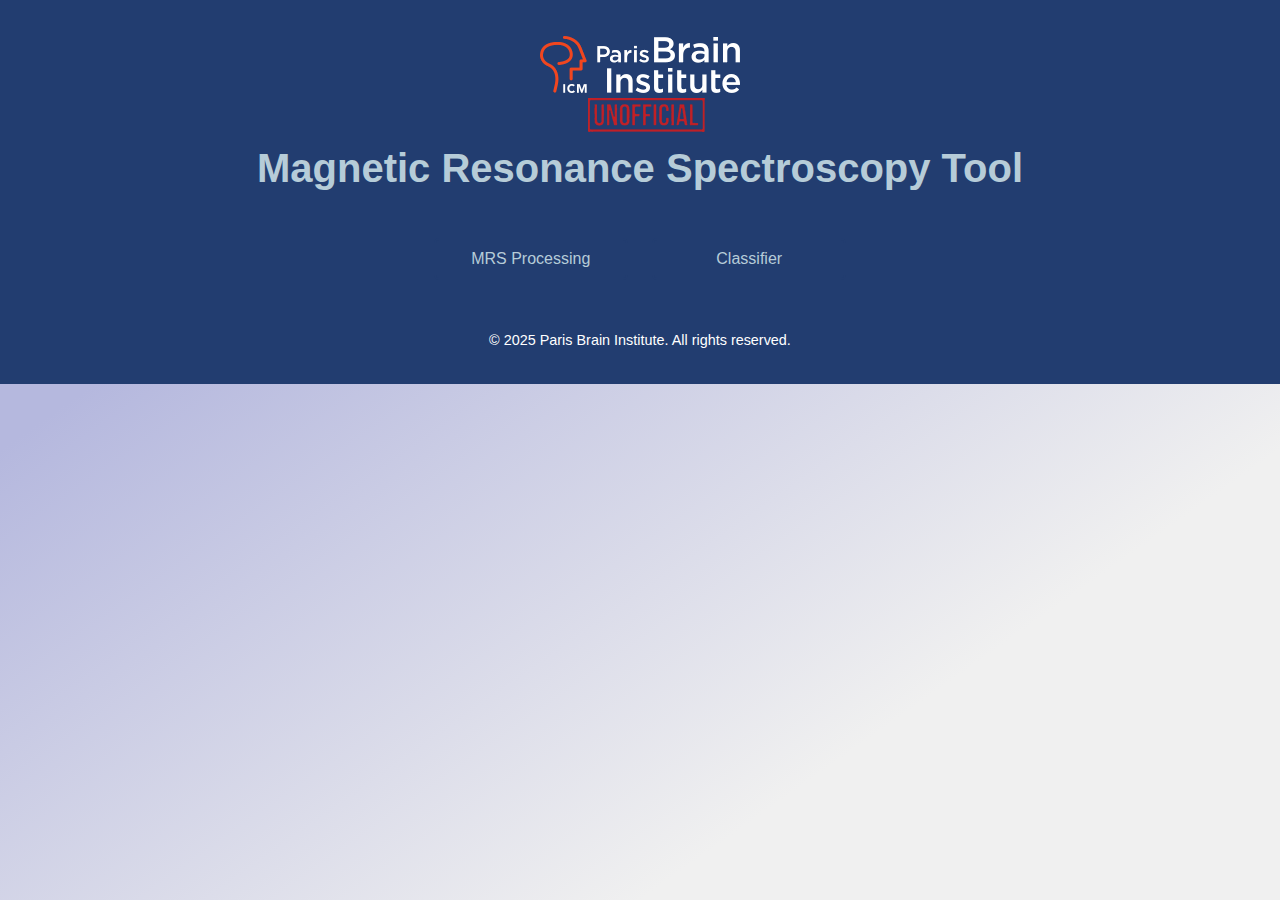
<file: static/index.html>
<!DOCTYPE html>
<html lang="en">
<head>
    <meta charset="UTF-8">
    <meta name="viewport" content="width=device-width, initial-scale=1.0">
    <title>Run Python Script</title>
    <link rel="stylesheet" href="/static/styles.css">
    <meta name="description" content="IDH MRS Classifier for analyzing and predicting medical data.">
    <meta name="keywords" content="IDH, MRS, Classifier, medical data, prediction, brain institute, paris brain institute, glioma">
    <meta name="author" content="Capucine Cadin, Valentin Cadin">
</head>
<body>
    <header>
        <div class="container">
            <!-- Logo -->
            <img src="/static/img/paris_institute_of_brain_logo.png" alt="Logo">

            <!-- Title -->
            <h1>Magnetic Resonance Spectroscopy Tool</h1>
        </div>
        <nav>
            <ul>
                <li><a href="/static/mrs-processing.html" class="nav-button unpressed">MRS Processing</a></li>
                <li><a href="/static/classifier.html" class="nav-button unpressed">Classifier</a></li>
            </ul>
        </nav>
    </header>

    <footer>
        <div class="container">
            <p>&copy; 2025 Paris Brain Institute. All rights reserved.</p>
        </div>
    </footer>
</body>
</html>
</file>
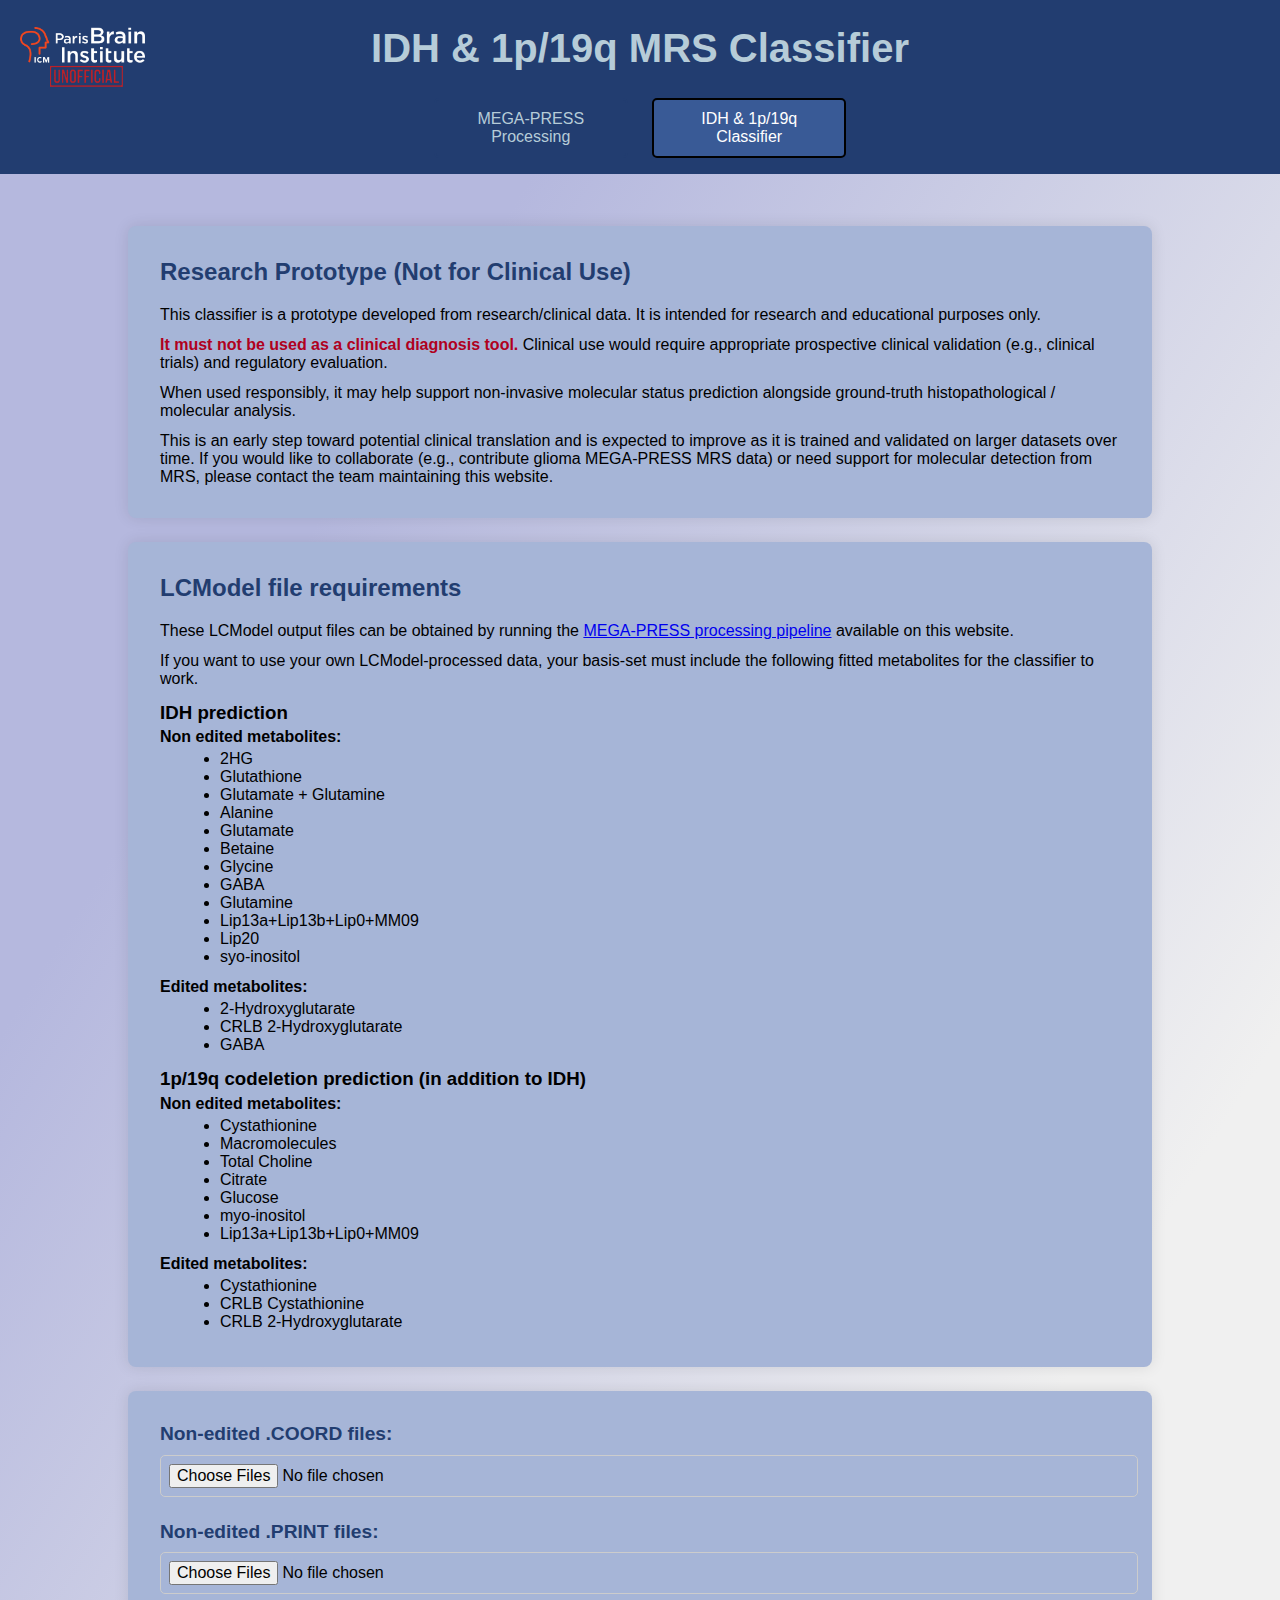
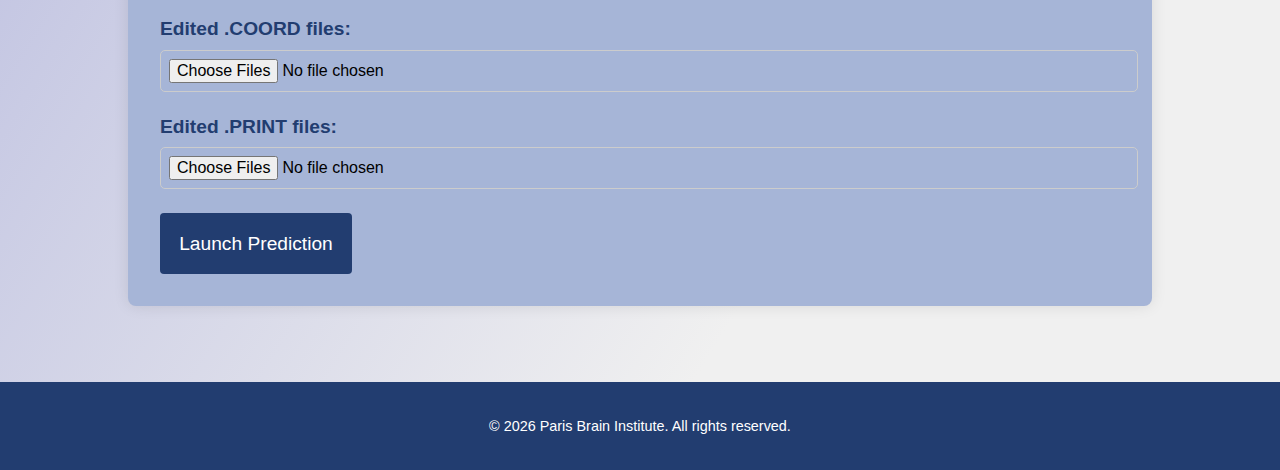
<file: static/classifier.html>
<!DOCTYPE html>
<html lang="en">
<head>
    <meta charset="UTF-8">
    <meta name="viewport" content="width=device-width, initial-scale=1.0">
    <title>Classifier</title>
    <link rel="stylesheet" href="/static/styles.css">
    <script src="/static/classifier.js"></script>
</head>
<body>
    <header>
        <div class="header-container">
            <img src="/static/img/paris_institute_of_brain_logo.png" alt="Logo" class="logo">
            <div class="title-container">
                <h1>IDH & 1p/19q MRS Classifier</h1>
            </div>
        </div>
        <nav>
            <ul>
                <li><a href="/static/mrs-processing.html" class="nav-button unpressed">MEGA-PRESS Processing</a></li>
                <li><a href="/static/classifier.html" class="nav-button pressed">IDH & 1p/19q Classifier</a></li>
            </ul>
        </nav>
    </header>

    <main>
        <!-- Hidden button for auto-triggering classifier -->
        <button id="auto-trigger-classifier" style="display:none" onclick="runPythonScript(new Event('submit'))">Auto Trigger</button>

        <div id="classifier" class="section">
            <div class="container">
                <div class="form_fake" style="margin-bottom: 1.5em;">
                    <h2 style="margin-top: 0; color: #223D70;">Research Prototype (Not for Clinical Use)</h2>
                    <p style="margin: 0 0 0.75em 0;">
                        This classifier is a prototype developed from research/clinical data. It is intended for research and educational purposes only.
                    </p>
                    <p style="margin: 0 0 0.75em 0;">
                        <span style="color: #b00020; font-weight: 700;">It must not be used as a clinical diagnosis tool.</span> Clinical use would require appropriate prospective clinical validation (e.g., clinical trials) and regulatory evaluation.
                    </p>
                    <p style="margin: 0 0 0.75em 0;">
                        When used responsibly, it may help support non-invasive molecular status prediction alongside ground-truth histopathological / molecular analysis.
                    </p>
                    <p style="margin: 0;">
                        This is an early step toward potential clinical translation and is expected to improve as it is trained and validated on larger datasets over time. If you would like to collaborate (e.g., contribute glioma MEGA-PRESS MRS data) or need support for molecular detection from MRS, please contact the team maintaining this website.
                    </p>
                </div>

                <div class="form_fake" style="margin-bottom: 1.5em;">
                    <h2 style="margin-top: 0; color: #223D70;">LCModel file requirements</h2>
                                      <p style="margin: 0 0 0.75em 0;">
                        These LCModel output files can be obtained by running the <a href="/static/mrs-processing.html">MEGA-PRESS processing pipeline</a> available on this website.
                    </p>

                    <p style="margin: 0 0 0.75em 0;">
                        If you want to use your own LCModel-processed data, your basis-set must include the following fitted metabolites for the classifier to work.
                    </p>
  
                    <h3 style="margin: 0.75em 0 0.25em 0;">IDH prediction</h3>
                    <p style="margin: 0 0 0.25em 0;"><strong>Non edited metabolites:</strong></p>
                    <ul style="margin: 0 0 0.75em 1.25em;">
                        <li>2HG</li>
                        <li>Glutathione</li>
                        <li>Glutamate + Glutamine</li>
                        <li>Alanine</li>
                        <li>Glutamate</li>
                        <li>Betaine</li>
                        <li>Glycine</li>
                        <li>GABA</li>
                        <li>Glutamine</li>
                        <li>Lip13a+Lip13b+Lip0+MM09</li>
                        <li>Lip20</li>
                        <li>syo-inositol</li>
                    </ul>

                    <p style="margin: 0 0 0.25em 0;"><strong>Edited metabolites:</strong></p>
                    <ul style="margin: 0 0 0.75em 1.25em;">
                        <li>2-Hydroxyglutarate</li>
                        <li>CRLB 2-Hydroxyglutarate</li>
                        <li>GABA</li>
                    </ul>

                    <h3 style="margin: 0.75em 0 0.25em 0;">1p/19q codeletion prediction (in addition to IDH)</h3>
                    <p style="margin: 0 0 0.25em 0;"><strong>Non edited metabolites:</strong></p>
                    <ul style="margin: 0 0 0.75em 1.25em;">
                        <li>Cystathionine</li>
                        <li>Macromolecules</li>
                        <li>Total Choline</li>
                        <li>Citrate</li>
                        <li>Glucose</li>
                        <li>myo-inositol</li>
                        <li>Lip13a+Lip13b+Lip0+MM09</li>
                    </ul>

                    <p style="margin: 0 0 0.25em 0;"><strong>Edited metabolites:</strong></p>
                    <ul style="margin: 0 0 0.25em 1.25em;">
                        <li>Cystathionine</li>
                        <li>CRLB Cystathionine</li>
                        <li>CRLB 2-Hydroxyglutarate</li>
                    </ul>
                </div>

                <form id="classifierForm" onsubmit="runPythonScript(event)">
                    <div class="form-group">
                        <label for="fileInputCoordOff">Non-edited .COORD files:</label>
                        <input type="file" id="fileInputCoordOff" name="fileInputCoordOff" multiple required>
                    </div>
                    <div class="form-group">
                        <label for="fileInputPrintOff">Non-edited .PRINT files:</label>
                        <input type="file" id="fileInputPrintOff" name="fileInputPrintOff" multiple required>
                    </div>
                    <div class="form-group">
                        <label for="fileInputCoordDiff">Edited .COORD files:</label>
                        <input type="file" id="fileInputCoordDiff" name="fileInputCoordDiff" multiple>
                    </div>
                    <div class="form-group">
                        <label for="fileInputPrintDiff">Edited .PRINT files:</label>
                        <input type="file" id="fileInputPrintDiff" name="fileInputPrintDiff" multiple>
                    </div>
                    <button type="submit">Launch Prediction</button>
                </form>


                <!-- SD Metabolite Plot -->
                <div id="sd-container" style="display: none; margin-top: 2em;">
                    <h2>Standard Deviation (SD) Metabolites</h2>
                </div>

                <!-- Metabolite Analysis Plot -->
                <div id="analysis-container" style="display: none; margin-top: 2em;">
                    <h2>Metabolite Analysis Board</h2>
                    <div class="plot-box">
                        <h3>MEGA-PRESS Metabolite Analysis</h3>
                        <iframe class="plot-frame"></iframe>
                    </div>
                </div>
                
                <p id="result"></p>
                <!-- IDH Status Predictions -->
                <div id="predictions-section-idh" style="display: none;">
                    <h2>IDH Mutation Status Predictions</h2>
                    <table id="predictions-table-idh">
                        <thead>
                            <tr id="predictions-header-idh"></tr>
                        </thead>
                        <tbody id="predictions-body-idh"></tbody>
                    </table>
                </div>
                
                <!-- SHAP Explanation Plots -->
                <div id="shap-explanation-idh" style="display: none; margin-top: 2em;">
                    <h2> IDH Mutation Status Classifier SHAP Explanation</h2>

                    <div class="shap-plot-row">
                        <div class="plot-box">
                            <h3>SHAP Bar Plot (tCho scaled dataset)</h3>
                            <img id="shap_IDH_bar-image_tcho" alt="IDH SHAP Bar (tCho)" class="plot-img" style="display: none;">
                            <button id="download-shap_IDH_bar-button_tcho" style="display: none;">Download</button>
                        </div>
                        <div class="plot-box">
                            <h3>SHAP Beeswarm Plot (tCho scaled dataset)</h3>
                            <img id="shap_IDH_beeswarm-image_tcho" alt="IDH SHAP Beeswarm (tCho)" class="plot-img" style="display: none;">
                            <button id="download-shap_IDH_beeswarm-button_tcho" style="display: none;">Download</button>
                        </div>
                    </div>

                    <div class="shap-plot-row">
                        <div class="plot-box">
                            <h3>SHAP Bar Plot (water scaled dataset)</h3>
                            <img id="shap_IDH_bar-image_water" alt="IDH SHAP Bar (water)" class="plot-img" style="display: none;">
                            <button id="download-shap_IDH_bar-button_water" style="display: none;">Download</button>
                        </div>
                        <div class="plot-box">
                            <h3>SHAP Beeswarm Plot (water scaled dataset)</h3>
                            <img id="shap_IDH_beeswarm-image_water" alt="IDH SHAP Beeswarm (water)" class="plot-img" style="display: none;">
                            <button id="download-shap_IDH_beeswarm-button_water" style="display: none;">Download</button>
                        </div>
                    </div>
                </div>


                <!-- 1p/19q Codeletion Predictions -->
                <div id="predictions-section-1p19q" style="display: none;">
                    <h2>1p/19q Codeletion Predictions</h2>
                    <table id="predictions-table-1p19q">
                        <thead>
                            <tr id="predictions-header-1p19q"></tr>
                        </thead>
                        <tbody id="predictions-body-1p19q"></tbody>
                    </table>
                </div>
    
                <div id="shap-explanation-1p19q" style="display: none; margin-top: 2em;">
                    <h2> 1p/19q Codeletion Classifier SHAP Explanation</h2>

                    <div class="shap-plot-row">
                        <div class="plot-box">
                            <h3>SHAP Bar plot (tCho scaled dataset)</h3>
                            <img id="shap_1p19q_bar-image_tcho" alt="1p19q SHAP Bar (tCho)" class="plot-img" style="display: none;">
                            <button id="download-shap_1p19q_bar-button_tcho" style="display: none;">Download</button>
                        </div>
                        <div class="plot-box">
                            <h3>SHAP Beeswarm plot (tCho scaled dataset)</h3>
                            <img id="shap_1p19q_beeswarm-image_tcho" alt="1p19q SHAP Beeswarm (tCho)" class="plot-img" style="display: none;">
                            <button id="download-shap_1p19q_beeswarm-button_tcho" style="display: none;">Download</button>
                        </div>
                    </div>

                    <div class="shap-plot-row">
                        <div class="plot-box">
                            <h3>SHAP Bar plot (water scaled dataset)</h3>
                            <img id="shap_1p19q_bar-image_water" alt="1p19q SHAP Bar (water)" class="plot-img" style="display: none;">
                            <button id="download-shap_1p19q_bar-button_water" style="display: none;">Download</button>
                        </div>
                        <div class="plot-box">
                            <h3>SHAP Beeswarm plot (water scaled dataset)</h3>
                            <img id="shap_1p19q_beeswarm-image_water" alt="1p19q SHAP Beeswarm (water)" class="plot-img" style="display: none;">
                            <button id="download-shap_1p19q_beeswarm-button_water" style="display: none;">Download</button>
                        </div>
                    </div>
                </div>

                <ul id="lcmodel-file-list"></ul>

                <!--img src="./img/ROC_algo.png" alt="Model performance metrics" class="metric_img"-->
            </div>
        </div>
    </main>

    <footer>
        <div class="container">
            <p>&copy; 2026 Paris Brain Institute. All rights reserved.</p>
        </div>
    </footer>

</body>
</html>
</file>
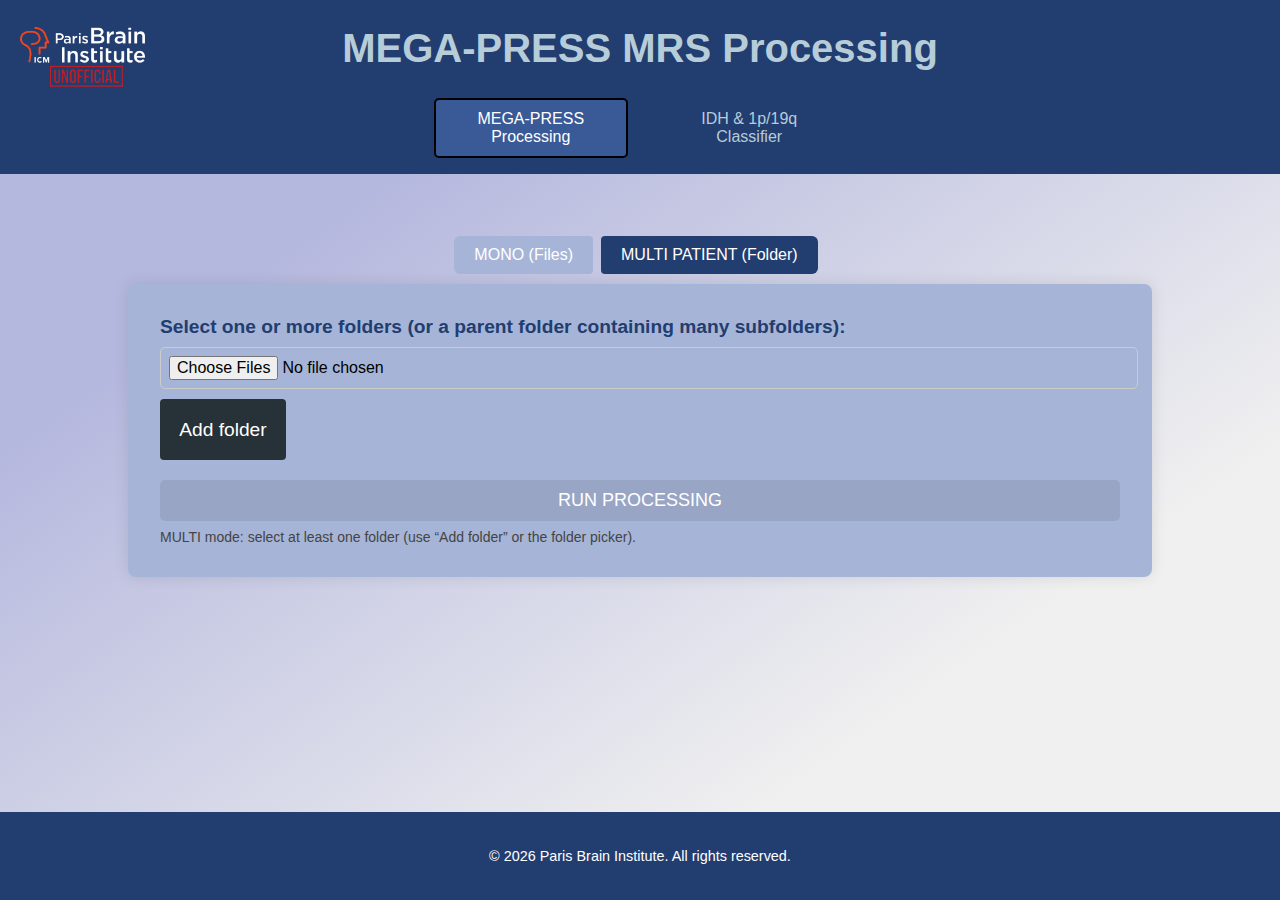
<file: static/mrs-processing.html>
<!DOCTYPE html>
<html lang="en">

<head>
    <meta charset="UTF-8">
    <meta name="viewport" content="width=device-width, initial-scale=1.0">
    <title>Processing</title>

    <link rel="stylesheet" href="/static/styles.css">
</head>

<body>
    <header>
        <div class="header-container">
            <img src="./img/paris_institute_of_brain_logo.png" alt="Paris Brain Institute Logo" class="logo">
            <div class="title-container">
                <h1>MEGA-PRESS MRS Processing</h1>
            </div>
        </div>
        <nav>
            <ul>
                <li><a href="/static/mrs-processing.html" class="nav-button pressed">MEGA-PRESS Processing</a></li>
                <li><a href="/static/classifier.html" class="nav-button unpressed">IDH & 1p/19q Classifier</a></li>
            </ul>
        </nav>
    </header>

    <main>
        <div class="container">
            <div class="toggle-switch">
                <button id="monoBtn">MONO (Files)</button>
                <button id="multiBtn" class="active">MULTI PATIENT (Folder)</button>
            </div>

            <div class="form_fake">
                <div id="monoForm" class="form-group" style="display: none;">
                    <label for="dcmFile">Import .dcm folder:</label>
                    <input type="file" id="dcmFile" accept=".dcm" multiple webkitdirectory directory>
                    <div style="margin-top: 10px;">
                        <button type="button" id="addFidFolderBtn" class="run_button" style="width:auto;">Add MEGA-PRESS fid folder</button>
                        <span id="fidFolderStatus" style="margin-left:10px;"></span>
                    </div>

                    <label for="waterDcmFile">Import water .dcm files (optional):</label>
                    <input type="file" id="waterDcmFile" accept=".dcm" multiple webkitdirectory directory>
                    <div style="margin-top: 10px;">
                        <button type="button" id="addWaterFolderBtn" class="run_button" style="width:auto;">Add water fid folder</button>
                        <span id="waterFolderStatus" style="margin-left:10px;"></span>
                    </div>
                </div>

                <div id="multiForm" class="form-group">
                    <label for="directory">Select one or more folders (or a parent folder containing many subfolders):</label>
                    <input type="file" id="directory" webkitdirectory directory multiple>
                    <div style="margin-top: 10px;">
                        <button type="button" id="addMultiFolderBtn" class="run_button" style="width:auto;">Add folder</button>
                        <span id="multiFolderStatus" style="margin-left:10px;"></span>
                    </div>
                </div>

                <button id="runBtn" class="run_button" disabled>RUN PROCESSING</button>
            </div>

            <div id="results" style="margin-top: 20px;">
                <pre id="output"></pre>
                <div id="pdf-container" style="margin-top: 20px;"></div>
                <div id="report-container" style="margin-top: 40px;"></div>
            </div>

            <div id="classifier-prompt" style="margin: 20px 0;"></div>
            <div id="report-list"></div>
        </div>
    </main>

    <footer>
        <div class="container">
            <p>&copy; 2026 Paris Brain Institute. All rights reserved.</p>
        </div>
    </footer>

    <script src="/static/mrs-processing.js"></script>
    <script src="/static/utils.js"></script>
</body>

</html>
</file>
<file: static/styles.css>
/* styles.css */

/* Reset and base styles */
body {
    font-family: Arial, sans-serif;
    margin: 0;
    padding: 0;
    display: flex;
    flex-direction: column;
    min-height: 100vh;
    background: linear-gradient(to bottom right, #B5B8DE 25%, #f0f0f0 75%);
}

.container {
    max-width: 80%;
    margin: 0 auto;
    padding: 20px;
}

@media (max-width: 900px) {
    .container {
        max-width: 95%;
    }
}

/* Header styles */
header {
    background-color: #223D70;
    color: #B6CCD8;
    padding: 1em 0;
    text-align: center;
    margin-bottom: 0;
}

.header-container {
    display: flex;
    align-items: center;
    justify-content: center;
    position: relative;
}

header .logo {
    height: 60px;
    position: absolute;
    left: 20px;
}

.title-container {
    flex: 1;
    text-align: center;
}

header h1 {
    font-size: 2.5em;
    margin-top: 10px;
}

/* Navigation styles */
nav {
    padding: 0;
    margin: 0;
}

nav ul {
    list-style: none;
    padding: 0;
    margin: 0;
    text-align: center;
}

nav ul li {
    display: inline-block;
    margin: 0 10px;
}

/* Navigation button styles */
.nav-button {
    display: inline-block;
    padding: 10px 20px;
    margin: 0;
    background-color: #33526B;
    border: 2px solid black;
    color: white;
    text-decoration: none;
    border-radius: 5px;
    transition: background-color 0.3s ease;
    width: 150px; /* Ensure buttons are the same size */
    text-align: center;
}

.nav-button:hover {
    background-color: #223D70;
    border-color: #223D70;
}

/* Pressed state for navigation button */
.nav-button.unpressed {
    background-color: #223D70;
    border-color: #223D70;
    color: #B6CCD8;
}

/* Unpressed state for navigation button */
.nav-button.pressed {
    background-color: #395a96;
    border-color: black;
    color: white;
}

/* Main content styles */
main {
    flex: 1;
    padding: 2em 0;
}

form {
    width: auto;
    background-color: #A6B5D7;
    padding: 2em;
    border-radius: 8px;
    box-shadow: 0 0 15px rgba(0, 0, 0, 0.1);
}

form .form-group {
    margin-bottom: 1.5em;
}

form label {
    font-size: 1.2em;
    font-weight: bold;
    display: block;
    margin-bottom: 0.5em;
    color: #223D70;
}

form input[type="file"] {
    width: 100%;
    padding: 8px;
    border: 1px solid #ccc;
    border-radius: 5px;
}

.form_fake {
    background-color: #A6B5D7;
    padding: 2em;
    border-radius: 8px;
    box-shadow: 0 0 15px rgba(0, 0, 0, 0.1);
}

.form_fake label {
    font-size: 1.2em;
    font-weight: bold;
    display: block;
    margin-bottom: 0.5em;
    color: #223D70;
}

.form_fake input[type="file"] {
    width: 100%;
    padding: 8px;
    border: 1px solid #ccc;
    border-radius: 5px;
}

.toggle-switch {
    display: flex;
    justify-content: center;
    margin: 10px 0;
}

.toggle-switch button {
    padding: 10px 20px;
    border: none;
    background: #A6B5D7;
    cursor: pointer;
    transition: 0.3s;
}

.toggle-switch button:first-child {
    border-top-left-radius: 6px;
    border-bottom-left-radius: 6px;
}

.toggle-switch button:last-child {
    border-top-right-radius: 6px;
    border-bottom-right-radius: 6px;
}

#multiFolderStatus,
#fidFolderStatus,
#waterFolderStatus {
    display: inline-block;
    vertical-align: middle;
    white-space: pre-line;
    color: #223D70;
    font-weight: 600;
    max-width: 100%;
}

.toggle-switch button.active {
    background: #223D70;
    color: white;
}

.options {
    display: flex;
    justify-content: space-between;
    margin-top: 20px;
}

.group {
    padding: 10px;
    border-radius: 5px;
    margin-bottom: 20px;
    flex: 1;
    margin-right: 10px;
    background: #B6CCD8;
}

.group h2 {
    text-align: center;
    color: #264766;
}

.group:last-child {
    margin-right: 0;
}

.radio-btn,
.checkbox-btn {
    display: block;
    width: 100%;
    margin: 5px 0;
    padding: 10px 20px;
    border: 2px solid black;
    border-radius: 10px;
    cursor: pointer;
    background: #E3E9EF;
    color: #264766;
    transition: background 0.3s;
    text-align: center;
}

.radio-btn.active,
.checkbox-btn.active {
    background: #264766;
    color: #B6CCD8;
}

#runBtn {
    margin-top: 20px;
    padding: 10px 20px;
    background: #6392A1;
    color: white;
    border: none;
    cursor: pointer;
    font-size: 18px;
    transition: 0.3s;
    border-radius: 5px;
}

#runBtn:disabled {
    background: #98A5C5;
    cursor: not-allowed;
}

.full-width {
    width: 100%;
}

input[type="file"] {
    padding: 0.5em;
    border: 1px solid #ccc;
    border-radius: 4px;
    font-size: 1em;
}

.run_button {
    padding: 1em;
    background-color: #263238;
    color: #ffffff;
    border: none;
    border-radius: 4px;
    cursor: pointer;
    font-size: 1.2em;
    transition: background-color 0.3s ease;
    width: 100%;
}

.run_button:hover {
    background-color: #263238;
}

button[type="submit"] {
    padding: 1em;
    background-color: #223D70;
    color: #ffffff;
    border: none;
    border-radius: 4px;
    cursor: pointer;
    font-size: 1.2em;
    transition: background-color 0.3s ease;
}

button[type="submit"]:hover {
    background-color: #263238;
}

#result {
    margin-top: 1.5em;
}

#copy-button,
#download-button,
button {
    padding: 0.5em 1em;
    background-color: #223D70;
    color: #ffffff;
    border: none;
    border-radius: 4px;
    cursor: pointer;
    font-size: 1em;
    transition: background-color 0.3s ease;
    margin-right: 0.5em;
}

#copy-button:hover,
#download-button:hover {
    background-color: #263238;
}

/* File input button styles */
.file-input-button {
    display: inline-block;
    padding: 10px 20px;
    margin: 10px 0;
    background-color: #33526B;
    border: 2px solid black;
    color: white;
    text-decoration: none;
    border-radius: 5px;
    transition: background-color 0.3s ease;
    cursor: pointer;
    text-align: center;
}

.file-input-button:hover {
    background-color: #223D70;
    border-color: #223D70;
}

/* Footer styles */
footer {
    background-color: #223D70;
    color: #ffffff;
    padding: 1em 0;
    text-align: center;
}

footer p {
    margin: 0;
    font-size: 0.9em;
}

/* Responsive design */
@media screen and (max-width: 768px) {
    form {
        padding: 1.5em;
    }

    button[type="submit"] {
        font-size: 1em;
    }
}

#result.error {
    color: red;
}

.metric_img {
    width: 45%;
    margin-right: 1em;
    background-color: #ffffff;
    padding: 2em;
    border-radius: 8px;
    box-shadow: 0 0 15px rgba(0, 0, 0, 0.1);
    display: block;
    margin-left: auto;
    margin-right: auto;
}

/* Predictions container styles */
#predictions-section-idh,
#predictions-section-1p19q {
    width: 100%;
    margin-top: 2em;
    overflow: auto;
    border-radius: 8px;
    box-shadow: 0 0 15px rgba(0, 0, 0, 0.1);
    background-color: #ffffff;
    padding: 1em;
    margin-bottom: 2em;
}

/* Predictions table styles */
#predictions-table-idh,
#predictions-table-1p19q {
    width: 100%;
    border-collapse: collapse;
    margin-bottom: 1em;
}

#predictions-table-idh th,
#predictions-table-idh td,
#predictions-table-1p19q th,
#predictions-table-1p19q td {
    border: 1px solid #ddd;
    padding: 8px;
    text-align: left;
}

#predictions-table-idh th,
#predictions-table-1p19q th {
    background-color: #223D70;
    color: white;
}

#predictions-table-idh tr:nth-child(even),
#predictions-table-1p19q tr:nth-child(even) {
    background-color: #f2f2f2;
}

#predictions-table-idh td,
#predictions-table-1p19q td {
    color: #333;
}

td.final-prediction {
    background-color: #FFDAB9;
}

#predictions-table-idh tr:nth-child(even) td.final-prediction,
#predictions-table-1p19q tr:nth-child(even) td.final-prediction {
    background-color: #f3c8a2;
}

#predictions-table-idh tr:hover,
#predictions-table-1p19q tr:hover {
    background-color: #ddd;
}

#predictions-table-idh tr:hover td.final-prediction,
#predictions-table-1p19q tr:hover td.final-prediction {
    background-color: #F1461F !important;
    color: #fff;
}

.section {
    display: none;
}

.section.active {
    display: block;
}

.shap-plot-row {
    display: flex;
    flex-wrap: wrap;
    justify-content: center;
    gap: 30px;
    margin: 2em 0;
}

.plot-box {
    flex: 1 1 48%;
    max-width: 800px;
    display: flex;
    flex-direction: column;
    align-items: center;
    background-color: #ffffff; /* Match predictions div */
    padding: 2em;
    border-radius: 8px;
    box-shadow: 0 0 15px rgba(0, 0, 0, 0.1);
    box-sizing: border-box;
}

.plot-box h3 {
    font-size: 1.4em;
    margin: 0 0 1em;
    color: #223D70;
    text-align: center;
}

.plot-img {
    width: 100%;
    height: auto;
    object-fit: contain;
    margin-bottom: 1.5em;
    border: 1px solid #ccc;
    border-radius: 6px;
}

.plot-box button {
    padding: 10px 20px;
    background-color: #223D70;
    color: #fff;
    border: none;
    border-radius: 4px;
    font-size: 1em;
    cursor: pointer;
    transition: background-color 0.3s ease;
}

.plot-box button:hover {
    background-color: #263238;
}



.plot-frame {
  width: 100%;
  height: auto;
  border: 1px solid #ccc;
  border-radius: 6px;
}


#sd-container .plot-box,
#analysis-container .plot-box {
    width: 100%;
    max-width: 100%;
    height: auto;
    text-align: center;
    border: 1px solid #ccc;
    border-radius: 6px;
    margin-bottom: 0.5em;
}

#sd-container iframe.plot-frame,
#analysis-container iframe.plot-frame {
    width: 100%;
    height: 600px;
    border: 1px solid #ccc;
    border-radius: 6px;
}


#pdf-container iframe {
    width: 100%;
    height: 100vh;
    padding: 10px 0;
}
</file>
